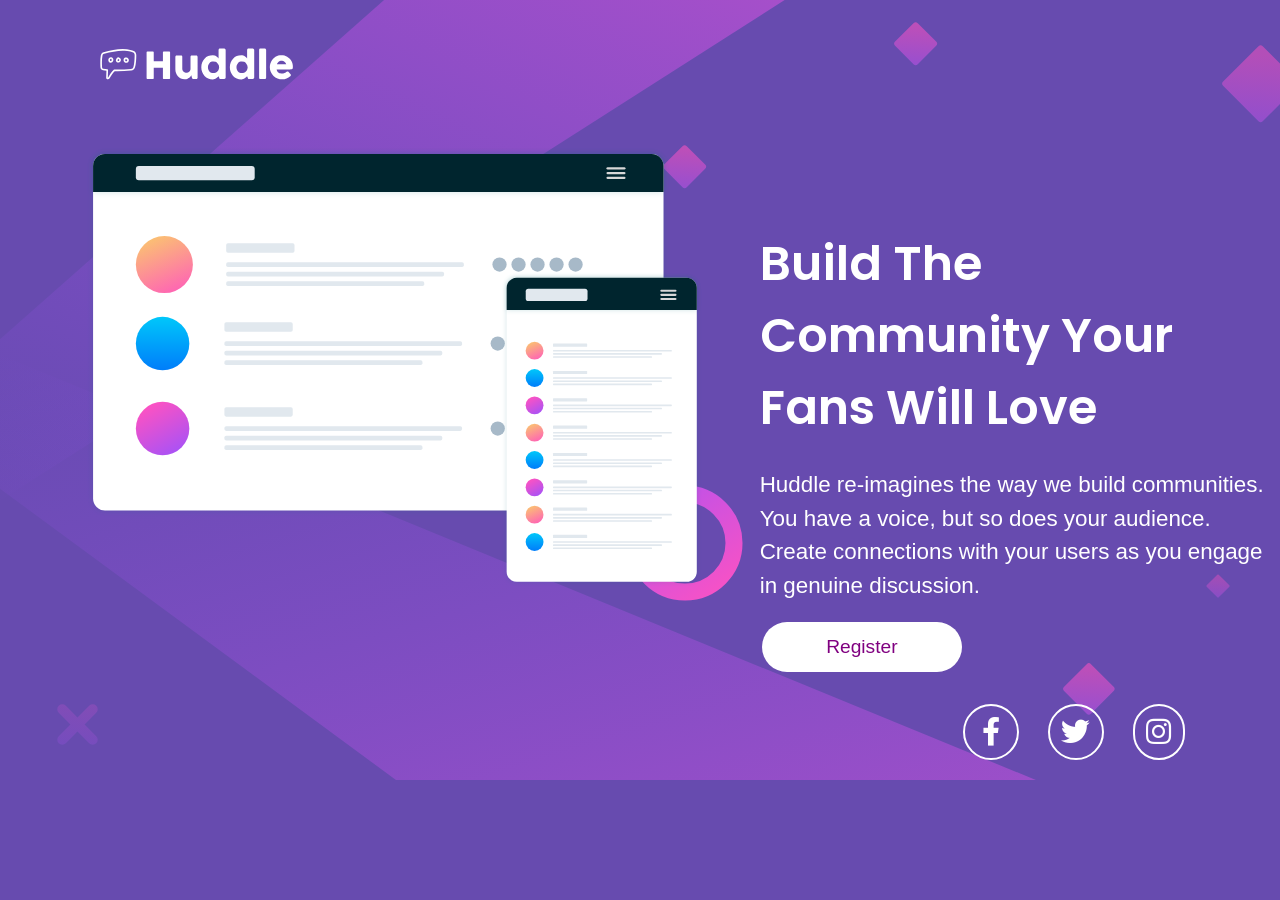
<file: huddle-landing-page-with-single-introductory-section-master/Index.html>
<!DOCTYPE html>
<html lang="en">
	<head>
		<meta charset="utf-8">
		<meta name="viewport" content="width=device-width, initial-scale=1.0">
		<!--displays site properly based on user's device-->
		
		<link rel="stylesheet" type="text/css" href="huddle-challenge.css">
		
		<title>Frontend Mentor | Huddle landing page with single introductory section</title>
		
		<link rel="icon" href="images/favicon-32x32.png">

		<link rel="stylesheet" href="https://use.fontawesome.com/releases/v5.15.1/css/all.css" integrity="sha384-vp86vTRFVJgpjF9jiIGPEEqYqlDwgyBgEF109VFjmqGmIY/Y4HV4d3Gp2irVfcrp" crossorigin="anonymous">

		<link href="https://fonts.googleapis.com/css2?family=Poppins:wght@200;300;400;500;550;600;700&display=swap" rel="stylesheet">

		<link href="https://fonts.googleapis.com/css2?family=Open+Sans:wght@200;300;400;600&display=swap" rel="stylesheet">
	</head>


	<body>
		<img class="logo" src="images/logo.svg" alt="">
		<div class="container">
			<img class="illustration-mockups" src="images/illustration-mockups.svg" alt="">
			<article>
				<h1>
					Build The Community Your Fans Will Love
				</h1>
				<p>
					Huddle re-imagines the way we build communities. You have
					a voice, but so does your audience. Create connections with
					your users as you engage in genuine discussion.
				</p>
				<div class="button">
					<button>
						Register
					</button>
				</div>	
	 		</article>
		</div>
		<div class="sdc">
	 		<div class="face">
	 			<i class="fab fa-facebook-f"></i>
	 			<i class="fab fa-twitter"></i>
	 			<i class="fab fa-instagram"></i>
			 </div>
		</div>	 
	</body>
</html>
</file>
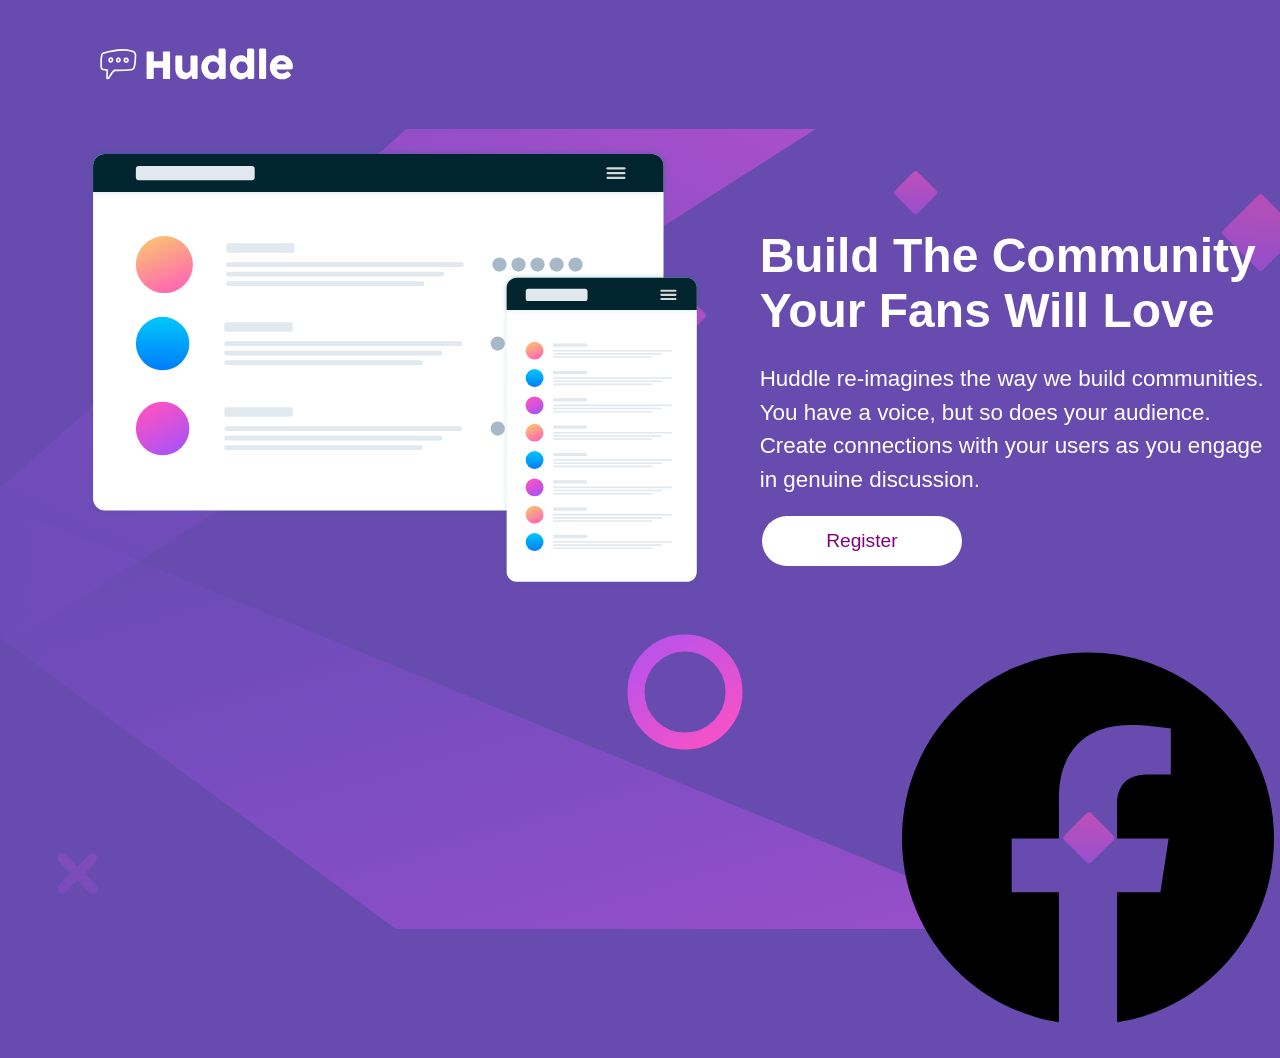
<file: huddle-landing-page-with-single-introductory-section-master/Index html.html>
<!DOCTYPE html>
<html lang="en">
	<head>
		<meta charset="utf-8">
		<meta name="viewport" content="width=device-width, initial-scale=1.0">
		<!--displays site properly based on user's device-->
		<link rel="stylesheet" type="text/css" href="huddle challenge.css">
		<title>Frontend Mentor | Huddle landing page with single introductory section</title>
		<link rel="icon"
	href="images/favicon-32x32.png">
	</head>
	<body>
		<img class="logo" src="images/logo.svg">
		<div class="container">
			<img class="illustration-mockups" src="images/illustration-mockups.svg">
			<article>
				<h1>
					Build The Community Your Fans Will Love
				</h1>
				<p>
					Huddle re-imagines the way we build communities. You have
					a voice, but so does your audience. Create connections with
					your users as you engage in genuine discussion.
				</p>
				<div class="button">
					<button>
						Register
					</button>
				</div>	
	 		</article>
		</div>
	 	<div class="face">
	 		<img class="facebook" src="images/facebook.svg">
	 		<img class="facebook" src="images/twitter.svg">
	 		<img class="facebook" src="images/instagram.svg">
		 </div>
	</body>
</html>
</file>
<file: huddle-landing-page-with-single-introductory-section-master/huddle-challenge.css>
*{
	padding: 0;
	margin: 0;
}
body{
	background-image: url("images/bg-mobile.svg");
	background-position: center;
	background-repeat: no-repeat;
	width: 100%;
	background-color:  hsl(257, 40%, 49%);
}
.logo{
	width: 30%;
	height: 5em;
}
.container{
	display: flex;
	flex-direction: column;
}
.illustration-mockups{
	margin: auto auto;
	width: 80%;
	height: 15em;
	padding-bottom: 1em;
}
article{
	color: white;
	font-weight: 400;
	display: flex;
	flex-direction: column;
}
h1{
	font-family: 'Poppins', Sans-serif;
	font-weight: 550;
	margin-top: 1.5em;
	margin-bottom: 1em;
	text-align: center;
	margin: auto auto;
	max-width: 13em;
	line-height: 1.7em;
	font-size: 1.7em;
}
p{
	padding-top: 1em;
	line-height: 1.8em;
	margin: auto;
	font-family: 'Open+Sans', Sans-serif;
	font-weight: 300;
	max-width: 20em;
	text-align: center;
	font-size: 1.2em;
}
.button{
	margin-top: 2em;
	display: flex;
	text-align: center;
}
button{
	margin: auto auto;
	font-family: 'Open+Sans', Sans-serif;
	background-color: white;
	color: purple;
	height: 40px;
	width: 70%;
	border-radius: 30px;
	border: none;
	font-size: 1em;
}
.sdc{
	display: flex;
}
.face{
	margin: auto;
	display: flex;
	margin-top: 2em
}

.fab{
	margin-right: 1em;
	font-size: 1em;
	border: 2px solid white;
	border-radius: 2em;
	padding: 0.4em;
	color: white;
}
.fab:first-child{
	padding: 0.4em 0.6em 0.4em 0.6em;
}



@media screen and (min-width: 375px){
	body{
		background-image: url(images/bg-desktop.svg);
		background-color: hsl(257, 40%, 49%);
		background-repeat: no-repeat;
		width: 100%;
	}
	.logo{
		all: unset;
		width: 13em;
		height: 8em;
		margin-left: 7%;
	}
	.illustration-mockups{
		all: unset;
		width: 50%;
		height: 70%;
		margin-top: 1em;
		margin-left: 3%;
	}
	.container{
		display: flex;
		flex-direction: row;
		padding-left: 50px;
	}
	article{
		color: white;
		font-weight: 400;
	}
	h1{
		all: unset;
		font-family: 'Poppins', Sans-serif;
		font-weight: 550;
		font-size: 3em;
		max-width: 12em;
		margin-left: 10%;
		margin-top: 2em;
		margin-bottom: 0.5em;
	}
	p{
		all: unset;
		padding-top: 0;
		font-family: 'Open+Sans', Sans-serif;
		font-size: 1.4em;
		font-weight: 300;
		max-width: 30em;
		margin-left: 10%;
		line-height: 1.5em;
	}
	.button{
		all: unset;
		padding-top: 20px;
		padding-left: 60px;
	}
	button{
		font-family: 'Open+Sans', Sans-serif;
		background-color: white;
		color: purple;
		height: 50px;
		width: 200px;
		border-radius: 30px;
		border: none;
		font-size: 1.2em;
	}
	.face{
		padding-left: 70%;
		display: flex;
	}
	.fab{
		all: unset;
		margin-right: 1em;
		font-size: 1.8em;
		border: 2px solid white;
		border-radius: 2em;
		padding: 0.4em;
		color: white;
	}
	.fab:first-child{
		padding: 0.4em 0.6em 0.4em 0.6em;
	}
}
</file>
<file: huddle-landing-page-with-single-introductory-section-master/huddle challenge.css>
*{
	padding: 0;
	margin: 0;
}
body{
	background-image: url("images/bg-mobile.svg");
	background-position: center;
	background-repeat: no-repeat;
	width: 100%;
	background-color:  hsl(257, 40%, 49%);
}
.logo{
	width: 30%;
	height: 5em;
}
.container{
	display: flex;
	flex-direction: column;
}
.illustration-mockups{
	margin: auto auto;
	width: 80%;
	height: 15em;
	padding-bottom: 1em;
}
article{
	color: white;
	font-weight: 400;
	display: flex;
	flex-direction: column;
}
h1{
	font-family: 'Poppins', Sans-serif;
	font-weight: 550;
	margin-top: 1.5em;
	margin-bottom: 1em;
	text-align: center;
	margin: auto auto;
	max-width: 13em;
	line-height: 1.7em;
	font-size: 1.7em;
}
p{
	padding-top: 1em;
	line-height: 1.8em;
	margin: auto;
	font-family: 'Open+Sans', Sans-serif;
	font-weight: 300;
	max-width: 20em;
	text-align: center;
	font-size: 1.2em;
}
.button{
	margin-top: 2em;
	display: flex;
	text-align: center;
}
button{
	margin: auto auto;
	font-family: 'Open+Sans', Sans-serif;
	background-color: white;
	color: purple;
	height: 40px;
	width: 70%;
	border-radius: 30px;
	border: none;
	font-size: 1em;
}
.sdc{
	display: flex;
}
.face{
	margin: auto;
	display: flex;
	margin-top: 2em
}

.fab{
	margin-right: 1em;
	font-size: 1em;
	border: 2px solid white;
	border-radius: 2em;
	padding: 0.4em;
	color: white;
}
.fab:first-child{
	padding: 0.4em 0.6em 0.4em 0.6em;
}



@media screen and (min-width: 375px){
	body{
		background-image: url(images/bg-desktop.svg);
		background-color: hsl(257, 40%, 49%);
		background-repeat: no-repeat;
		width: 100%;
	}
	.logo{
		all: unset;
		width: 13em;
		height: 8em;
		margin-left: 7%;
	}
	.illustration-mockups{
		all: unset;
		width: 50%;
		height: 70%;
		margin-top: 1em;
		margin-left: 3%;
	}
	.container{
		display: flex;
		flex-direction: row;
		padding-left: 50px;
	}
	article{
		color: white;
		font-weight: 400;
	}
	h1{
		all: unset;
		font-family: 'Poppins', Sans-serif;
		font-weight: 550;
		font-size: 3em;
		max-width: 12em;
		margin-left: 10%;
		margin-top: 2em;
		margin-bottom: 0.5em;
	}
	p{
		all: unset;
		padding-top: 0;
		font-family: 'Open+Sans', Sans-serif;
		font-size: 1.4em;
		font-weight: 300;
		max-width: 30em;
		margin-left: 10%;
		line-height: 1.5em;
	}
	.button{
		all: unset;
		padding-top: 20px;
		padding-left: 60px;
	}
	button{
		font-family: 'Open+Sans', Sans-serif;
		background-color: white;
		color: purple;
		height: 50px;
		width: 200px;
		border-radius: 30px;
		border: none;
		font-size: 1.2em;
	}
	.face{
		padding-left: 70%;
		display: flex;
	}
	.fab{
		all: unset;
		margin-right: 1em;
		font-size: 1.8em;
		border: 2px solid white;
		border-radius: 2em;
		padding: 0.4em;
		color: white;
	}
	.fab:first-child{
		padding: 0.4em 0.6em 0.4em 0.6em;
	}
}
</file>
